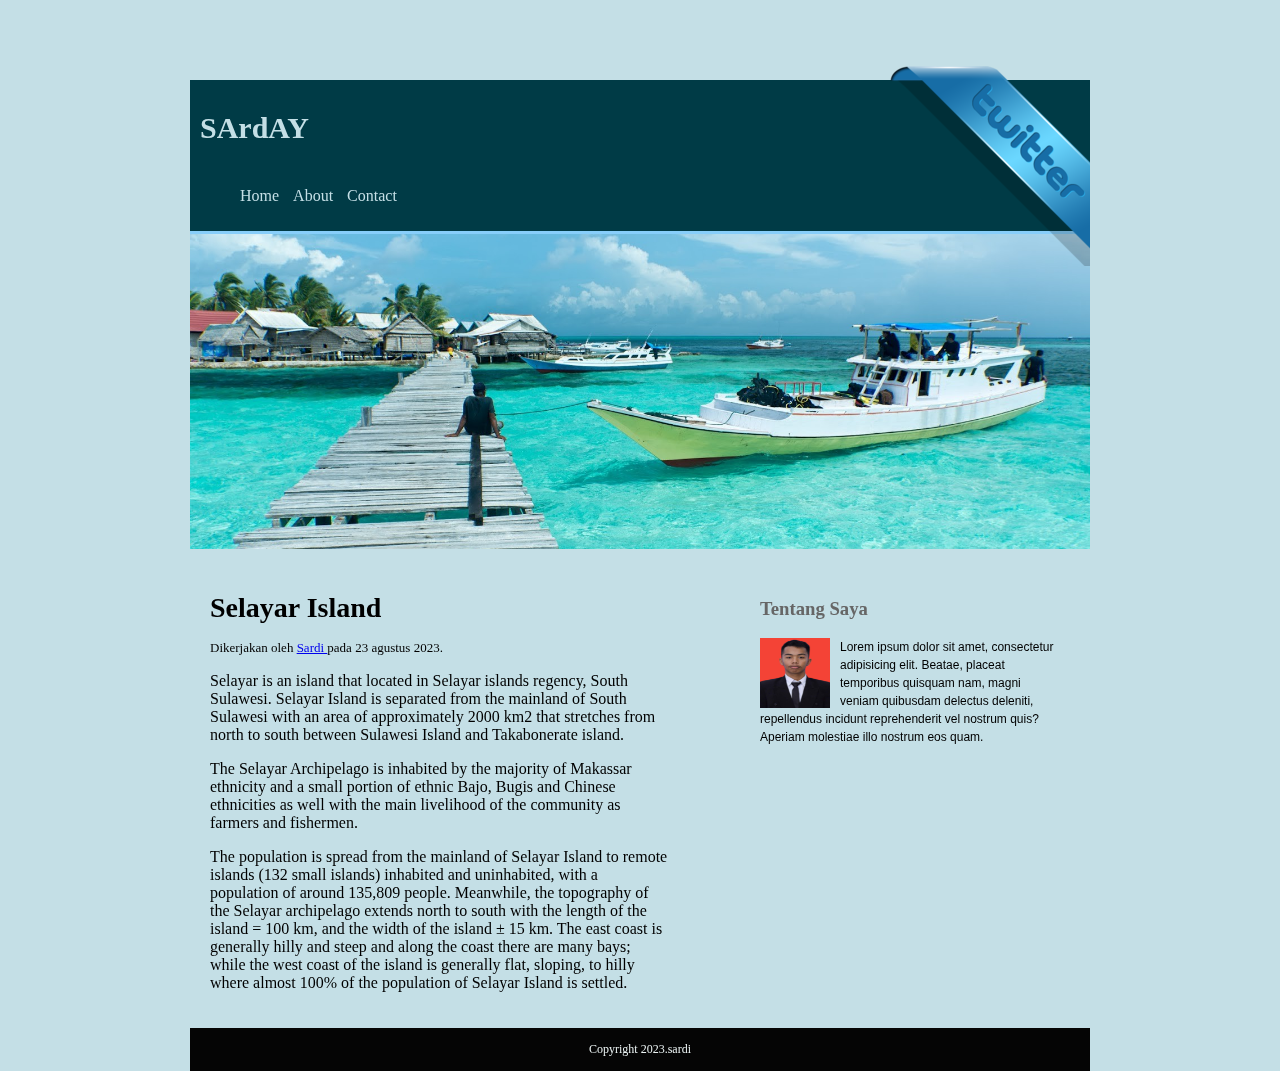
<file: 22_08_2023/index.html>
<!DOCTYPE html>
<html lang="en">
<head>
    <meta charset="UTF-8">
    <meta name="viewport" content="width=device-width, initial-scale=1.0">
    <title>Document</title>
    <link rel="stylesheet" href="style.css">
</head>
<body>
    <div class="top-bar"></div>
   
    <div class="container">
        <a href="https://twitter.com/Fanny10_02" class="instagram">sardi</a>
        <div class="header">
            <h1><div class="judul">SArdAY</div></h1>
            <div class="menu">
            <ul>
                <li><a href="#">Home</a></li>
                <li><a href="#">About</a></li>
                <li><a href="#">Contact</a></li>
            </ul>
        </div>
    
        </div>
        <div class="hero"></div>
        <div class="content cf">
            <div class="main">
                <h2>Selayar Island</h2>
                <p class="penulis">Dikerjakan oleh <a href="https://www.instagram.com/sardii_10/">Sardi </a> pada 23 agustus 2023.</p>
     
                <p>Selayar is an island that located in Selayar islands regency, South Sulawesi. Selayar Island is separated from the mainland of South Sulawesi with an area of approximately 2000 km2 that stretches from north to south between Sulawesi Island and Takabonerate island.</p>
     
                <p>The Selayar Archipelago is inhabited by the majority of Makassar ethnicity and a small portion of ethnic Bajo, Bugis and Chinese ethnicities as well with the main livelihood of the community as farmers and fishermen.</p>
     
                <p>The population is spread from the mainland of Selayar Island to remote islands (132 small islands) inhabited and uninhabited, with a population of around 135,809 people.
                Meanwhile, the topography of the Selayar archipelago extends north to south with the length of the island = 100 km, and the width of the island ± 15 km. The east coast is generally hilly and steep and along the coast there are many bays; while the west coast of the island is generally flat, sloping, to hilly where almost 100% of the population of Selayar Island is settled.</p>
            </div>
            
            <div class="sidebar">
                <h3>Tentang Saya</h3>
                <img src="FB_IMG_1689343524547-removebg-preview (2).png" alt="">
                <p>Lorem ipsum dolor sit amet, consectetur adipisicing elit. Beatae, placeat temporibus quisquam nam, magni veniam quibusdam delectus deleniti, repellendus incidunt reprehenderit vel nostrum quis? Aperiam molestiae illo nostrum eos quam.</p>
            </div>

           
        </div>
        <section>

        </section>
        <div class="footer">
            <p class="copy">Copyright 2023.sardi</p>
        </div>
    </div>
</body>
</html>
</file>
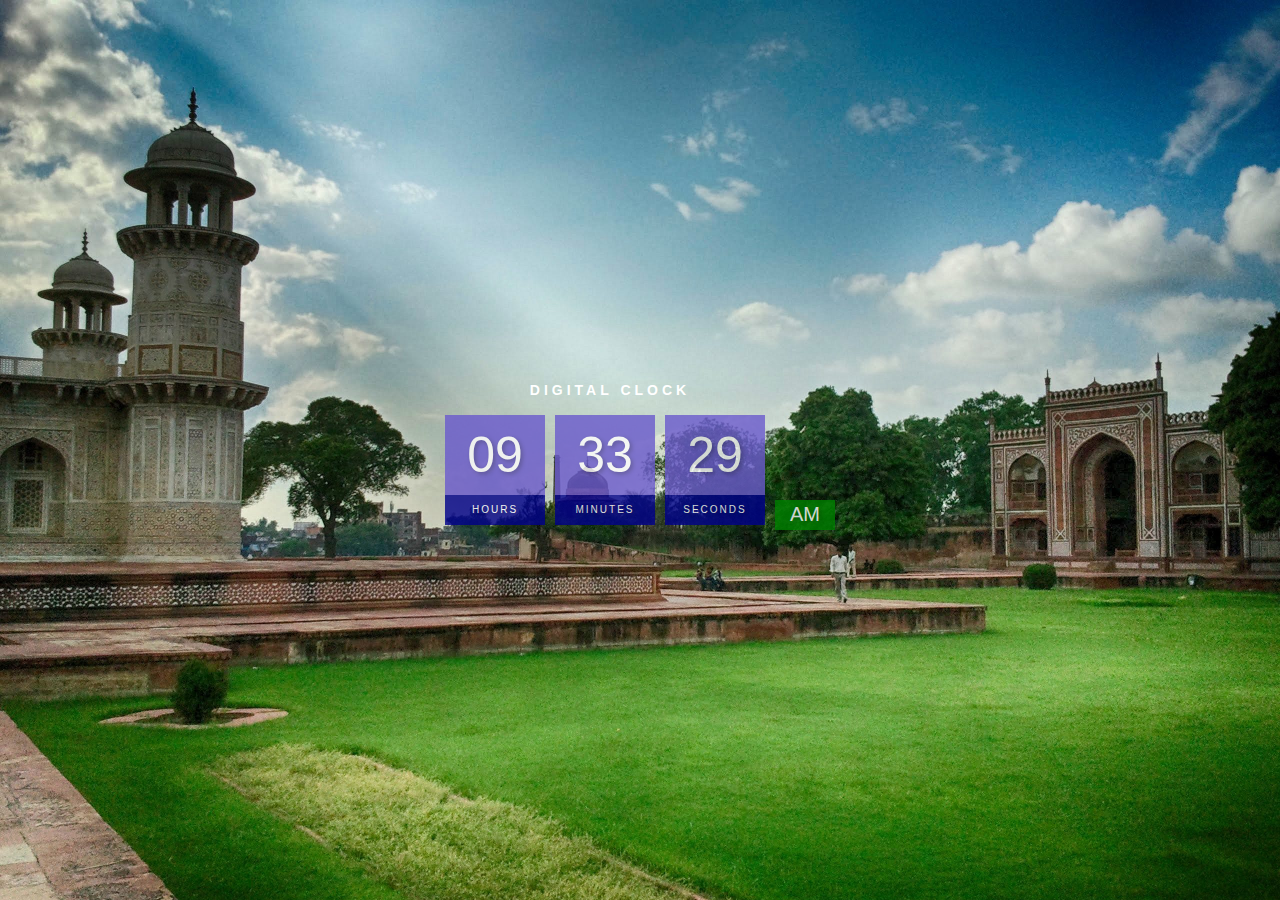
<file: Digital clock/index.html>
<!DOCTYPE html>
<html lang="en">
<head>
    <meta charset="UTF-8">
    <meta name="viewport" content="width=device-width, initial-scale=1.0">
    <title>DIGITAL CLOCK</title>
    <link rel="stylesheet" href="style.css">
</head>
<body>
    <div class="container">
        <h2>Digital Clock</h2>
        <div class="clock">
       
    <div>
        <span id="hour">00</span>
        <span class="text">Hours</span>
    </div>
    <div>
        <span id="minutes">00</span>
        <span class="text">Minutes</span>
    </div>
    <div>
        <span id="seconds">00</span>
        <span class="text">Seconds</span>
    </div>
    <div>
        <span id="ampm">AM</span>
    </div>
    </div> 
    </div>

    <script src="main.js"></script>
</body>
</html>
</file>
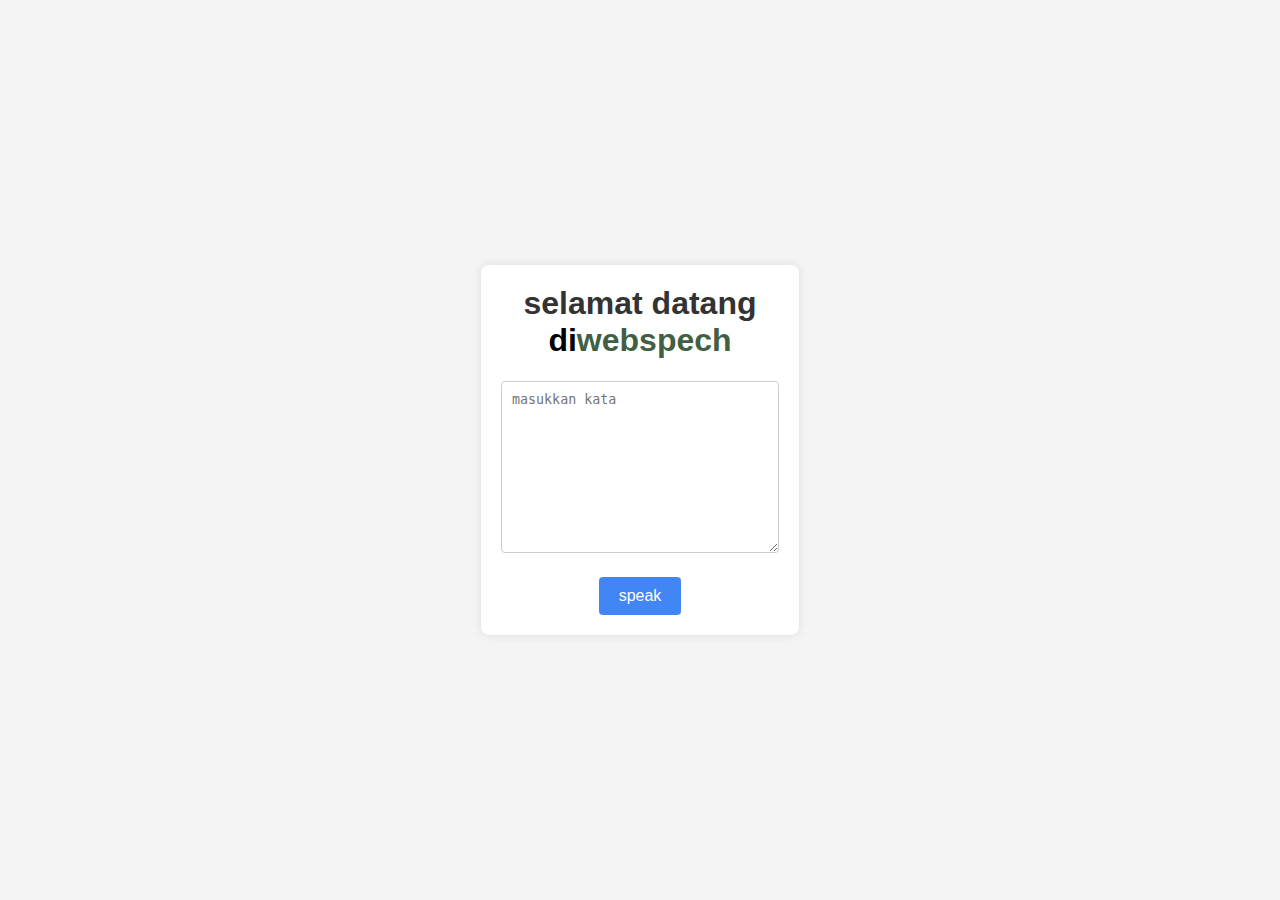
<file: goole spech/index.html>
<!DOCTYPE html>
<html lang="en">
<head>
    <meta charset="UTF-8">
    <meta name="viewport" content="width=device-width, initial-scale=1.0">
    <title>Document</title>
    <link rel="stylesheet" href="style.css">
</head>
<body>
    <div class="container">
        <h1>
            selamat datang <span>webspech<i data-feather="volume-2"></i></span>
        </h1>
        <form action="">
            <div class="form-input">
                <textarea name="input"
                 id="input" 
                 cols="30"
                 rows="10"
                 placeholder="masukkan kata"></textarea>
            </div>
            <button id="speak">speak</button>
        </form>
    </div>
</body>
 <script src="main.js"></script>
</html>
</file>
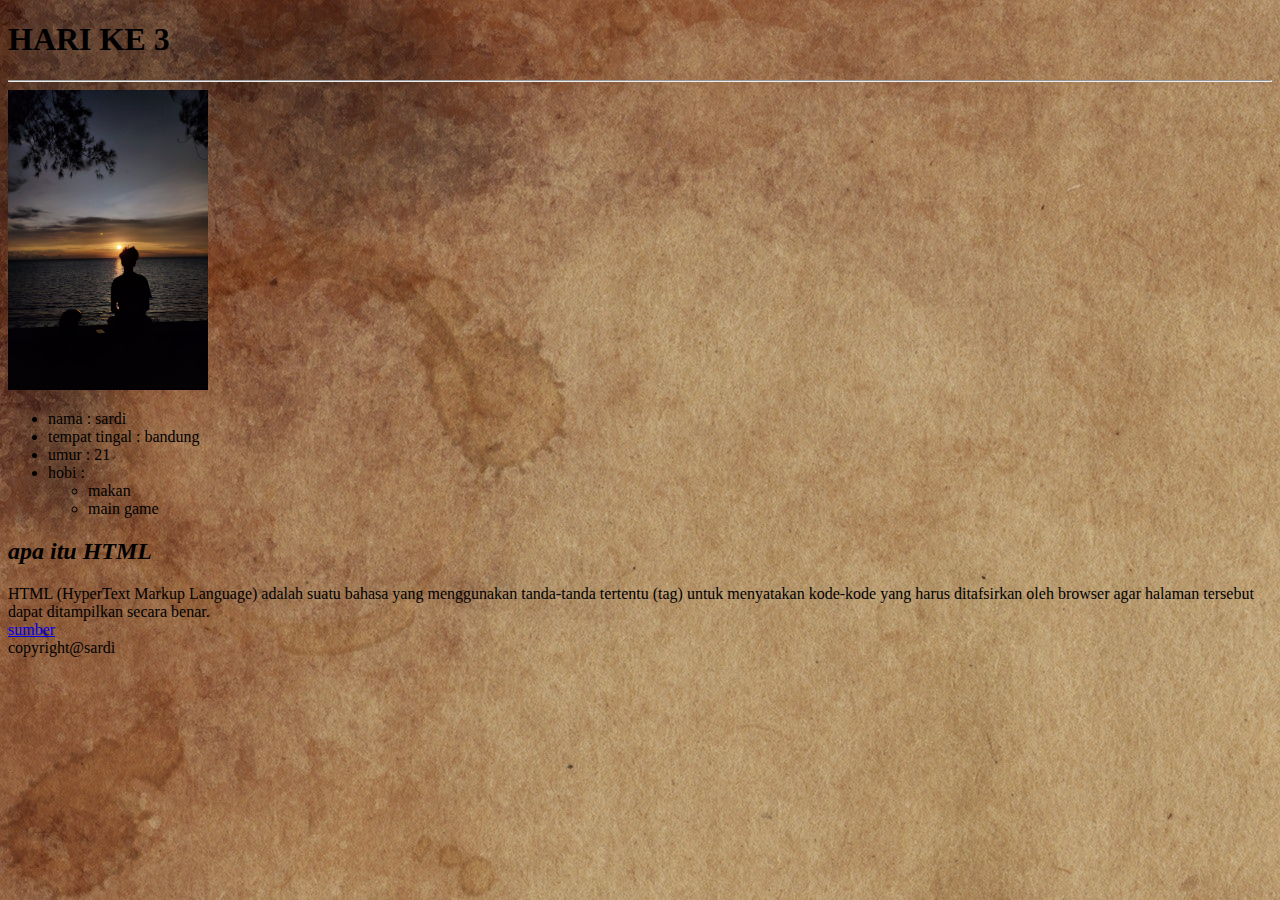
<file: hari ke 3/index.html>
<!DOCTYPE html>
<html lang="en">
<head>
    <meta charset="UTF-8">
    <meta name="viewport" content="width=device-width, initial-scale=1.0">
    <title>abc</title>
    <link rel="stylesheet" href="style.css">
</head>
<body>
    <h1>HARI KE 3</h1>
    <hr>
    <img src="1.jpg" alt="sardi" width="200px" height="300px">

    <section>
    <ul>
        <li>nama : sardi</li>
        <li>tempat tingal : bandung</li>
        <li>umur : 21</li>
        <li>hobi :
        </li>
        <ul>
            <li>makan</li>
            <li>main game</li>
        </ul>
    </ul>
</section>
    <h2><em>apa itu HTML</em></h2>
    HTML (HyperText Markup Language) adalah suatu bahasa yang menggunakan tanda-tanda tertentu (tag) untuk menyatakan kode-kode yang harus ditafsirkan oleh browser agar halaman tersebut dapat ditampilkan secara benar.
<br>
    <a href="https://lmsspada.kemdikbud.go.id/mod/page/view.php?id=57743">sumber</a>

    <footer>
        copyright@sardi
    </footer>
    
</body>
</html>
</file>
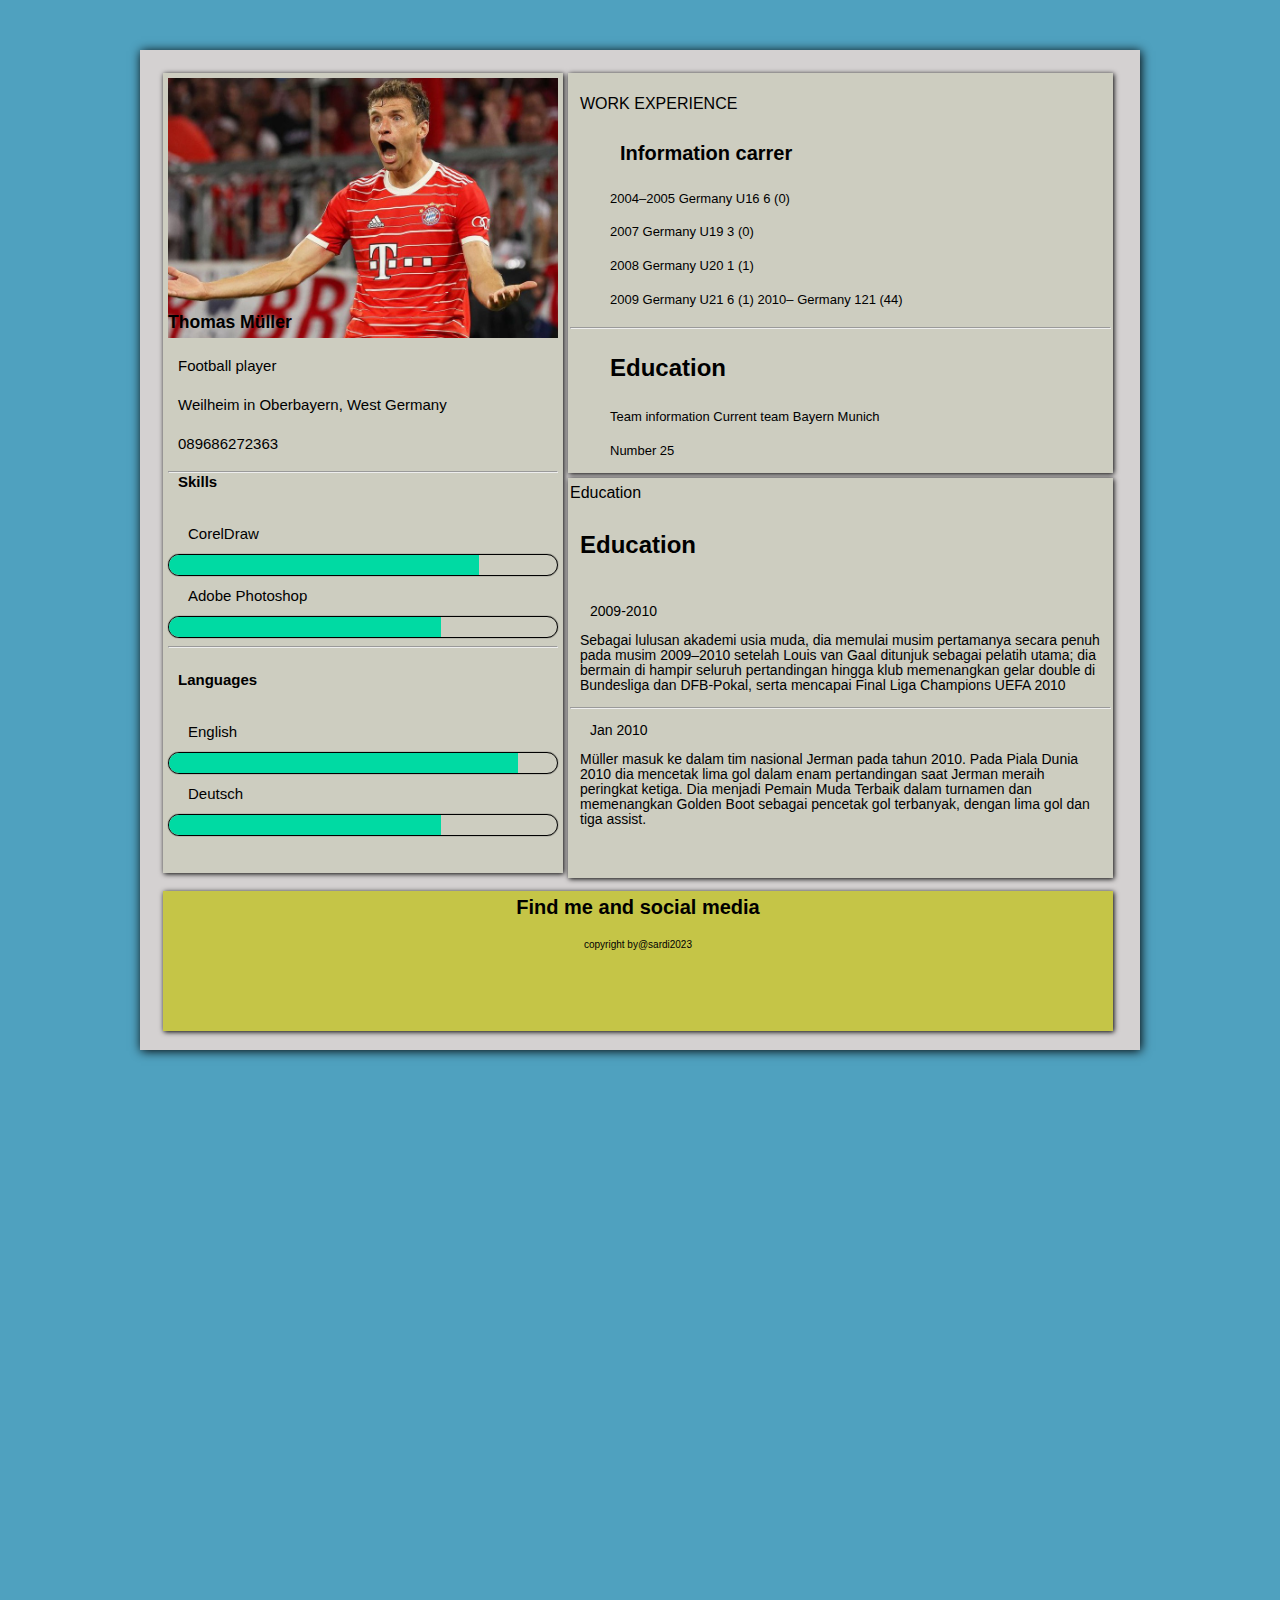
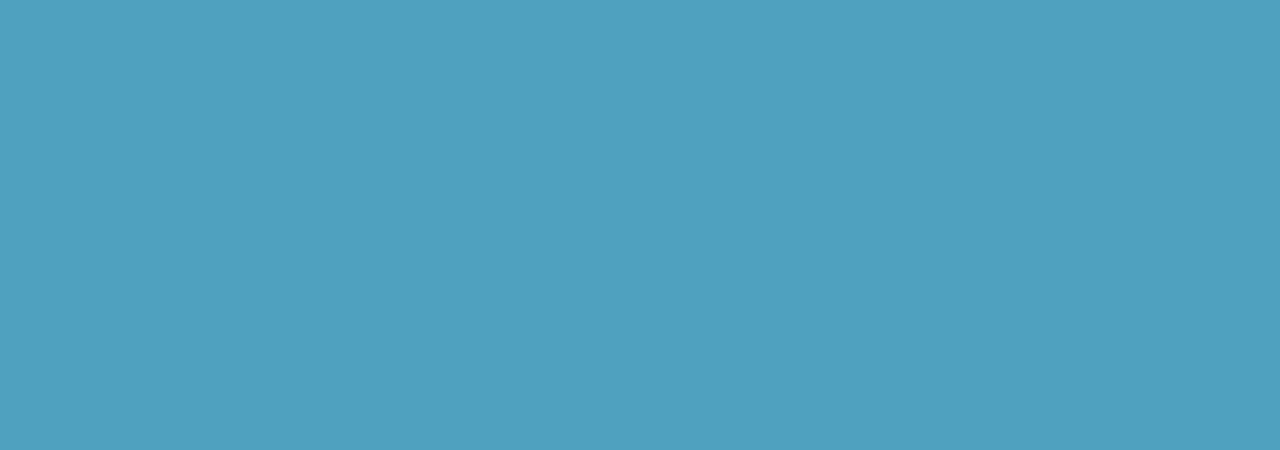
<file: flexbox28.08.2023/indx.html>
<!DOCTYPE html>
<html lang="en">
<head>
    <meta charset="UTF-8">
    <meta name="viewport" content="width=device-width, initial-scale=1.0">
    <title>Flexbox</title>
    <link rel="stylesheet" href="style.css">
    <link rel="stylesheet" href="https://cdnjs.cloudflare.com/ajax/libs/font-awesome/6.4.2/css/all.min.css" integrity="sha512-z3gLpd7yknf1YoNbCzqRKc4qyor8gaKU1qmn+CShxbuBusANI9QpRohGBreCFkKxLhei6S9CQXFEbbKuqLg0DA==" crossorigin="anonymous" referrerpolicy="no-referrer" />
</head>
<body>
    <div class="container">
        <div class="profile">
            <div class="contentsatu">
                <img src="Snapinsta.app_1080_306819022_1080001939317202_8375030977064770840_n (1).jpg" alt="">
                <div class="image-text"><h3>Thomas Müller</h3>
				<p><i class="fas fa-briefcase fa-fw large"></i>Football player</p>
				<p><i class="fas fa-home fa-fw large"></i>Weilheim in Oberbayern, West Germany</p>
				<p><i class="fas fa-phone fa-fw large"></i>089686272363</p>
                <hr>
                <div class="skill">
                    <h4><i class="fas fa-star"></i>Skills</h4>
                    <p>CorelDraw</p>
                    <span class="bar"><span class="corel"></span></span>
                    <p>Adobe Photoshop</p>
                    <span class="bar"><span class="photoshop"></span></span>
                </div><hr>
                <div class="languages">
                    <h4><i class="fas fa-globe"></i>Languages</h4>
                    <p>English</p>
                    <span class="bar"><span class="english"></span></span>
                    <p>Deutsch</p>
                    <span class="bar"><span class="Deutsch"></span></span>
                </div>
                </div>
            </div>
        </div>
        <div class="content">
            <div class="contentdua">
                <p><i class="fa fa-briefcase"></i>WORK EXPERIENCE</p>
                <ul>
                    <h3><i class="fa fa-briefcase"></i>Information carrer</h3>
                    <li>2004–2005	Germany U16	6	(0)
                        <p>2007	Germany U19	3	(0)
                       <p> 2008	Germany U20	1	(1)
                       <p> 2009	Germany U21	6	(1)
                        
                      2010–	Germany	121	(44)</li>
                </ul>
                <hr>
                <ul>
                    <h2><i class="fa-solid fa-people-group"></i>Education</h2>
                    <li>Team information
                        Current team	Bayern Munich
                        <p>Number 25</li>
                </ul>

            </div>
            <div class="contenttiga">Education
                <h2><i class="fas fa-graduation-cap"></i>Education</h2>
                <div class="edu1">
                    <p><i class="fas fa-calendar-days"></i>2009-2010</p>
                    <p>Sebagai lulusan akademi usia muda, dia memulai musim pertamanya secara penuh pada musim 2009–2010 setelah Louis van Gaal ditunjuk sebagai pelatih utama; dia bermain di hampir seluruh pertandingan hingga klub memenangkan gelar double di Bundesliga dan DFB-Pokal, serta mencapai Final Liga Champions UEFA 2010</p>
                </div>
                <hr>
                <div class="edu2">
                    <p><i class="fas fa-calendar-days"></i>Jan 2010</p>
                    <p>Müller masuk ke dalam tim nasional Jerman pada tahun 2010. Pada Piala Dunia 2010 dia mencetak lima gol dalam enam pertandingan saat Jerman meraih peringkat ketiga. Dia menjadi Pemain Muda Terbaik dalam turnamen dan memenangkan Golden Boot sebagai pencetak gol terbanyak, dengan lima gol dan tiga assist. </p>
            </div>
            
        </div>
        <div class="footer">
            <h1>Find me and social media</h1>
            <a href="https://www.facebook.com/sardi.sardi.77736/"><i class="fa-brands fa-facebook"></i></i></a>
            <a href="https://twitter.com/Fanny10_02"><i class="fa-brands fa-square-x-twitter"></i></i></a>
            <a href="https://www.instagram.com/sardii_10/"><i class="fa-brands fa-square-instagram"></i></i></a>
            <a href="https://www.tiktok.com/id-ID/"><i class="fa-brands fa-tiktok"></i></i></a>
            <p>copyright by@sardi2023</p>
        </div>
    </div>
</file>
<file: 22_08_2023/style.css>
body{
    background-color: #c4dfe6 ;
}

.top-bar {
    position: fixed;
    top: 0;
    left: 0;
    right: 0;
    height: 40px;
}
.container {
    position: relative;
    height: 180px;
    width: 900px;
    margin: 80px auto;
    background-color: #003b46;
}
.instagram {
    width: 200px;
    height: 200px;
    background-image:url(pngaaa.com-1193787\ \(1\).png);
    background-repeat: no-repeat;
    display: inline-block;
    text-indent: -9999px;
    position: absolute;
    top: -14px;
    right: 0px;
}

.header {
    padding: 10px;
}

.header .judul {
    font-size: 30px;
    font-family: Georgia, 'Times New Roman', Times, serif;
    color: #c4dfe6;
}

.header li {
    display: inline-flex;
    margin-top: 20px;
    margin-right: 10px;
}

.header a {
    text-decoration: none;
    color: #c4dfe6;
}

.header a:hover{
    background-color: #64a5ad;
    color: #07575b;
}

.hero {
    height: 315px;
    background-image: url(Selayar-Island-of-South-Sulawesi.jpg) ;
    background-size: cover;
    background-position: 0 -100px;
    border-top: solid lightskyblue;
}

.main {
    width: 500px;
    padding: 20px;
    box-sizing: border-box;
    float: left;
}
.main h2 {
    font-size: 28px;
    font-weight: bold;
}

.main .penulis {
    font-size: 13px;
    margin-top: -7px;
}
.sidebar{
    width: 300px;
    float :right;
    padding: 30px;
}

.sidebar h3 {
    font-weight: bold;
    color: #666;   
}

.sidebar img {
    width: 70px;
    height: 70px;
    float: left;
    padding-right: 10px;
}
.sidebar p {
    font: 12px/18px arial;
}

.footer {
    background-color: rgb(5, 5, 5);
    padding: 2px;
}
.footer {
    color: rgb(235, 243, 243);
    text-align: center;
    font-size: 12px;
}

/* micro clear fix */
.cf:before,
.cf:after {
    content: " "; /* 1 */
    display: table; /* 2 */
}

.cf:after {
    clear: both;
}
.cf {
    zoom: 1;
}
</file>
<file: Digital clock/style.css>
body{
    margin: 0;
    display: flex;
    font-display: column;
    align-items: center;
    justify-content: center;
    height: 100vh;
    background-image: url(1.jpg);
    background-size: cover;
    color: white;
    background-repeat: no-repeat;
    font-family: sans-serif;
    overflow: hidden;
}

h2{
    text-transform: uppercase;
    letter-spacing: 4px;
    font-size: 14px;
    text-align: center;
}

.container{
    margin-right: 60px;
}

.clock{
    display: flex;
    position: relative;
}

.clock div{
    margin: 5px;
}

.clock span{
    width: 100px;
    height: 80px;
    background: slateblue;
    opacity: 0.8;
    display: flex;
    align-items: center;
    justify-content: center;
    font-size: 50px;
    text-shadow: 2px 2px 4px rgba(0,0,0,0.3);
}

.clock .text{
    height: 30px;
    font-size: 10px;
    text-transform: uppercase;
    letter-spacing: 2px;
    background: darkblue;
    opacity: 0.8;
}

.clock #ampm{
    bottom: 0;
    position: absolute;
    width: 60px;
    height: 30px;
    font-size: 20px;
    text-align: center;
    background: green;
}
</file>
<file: goole spech/style.css>
*{
    box-sizing: border-box;
    margin: 0%;
    padding: 0%;
}

body{
    font-family: Arial, sans-serif;
    background-color: #f4f4f4;
    color: #333;
    display: flex;
    align-items: center;
    justify-content: center;
    height: 100vh;
    text-align: center;
}

h1{
    font-size: 2rem;
    margin-bottom: 20px;
    display: flex;
    flex-direction: column;
    align-items: center;
}

h1 span{
    color: #425f44;
}

h1 span::before{
    content: "di";
    color: #000;
}

i{
    vertical-align: middle;

}

.container{
    max-width: 600px;
    margin: 0 auto;
    background-color: #fff;
    padding: 20px;
    border-radius: 8px;
    box-shadow: 0 0 10px rgba(0, 0, 0, 0.1);
}

form{
    display: flex;
    flex-direction: column;
    align-items: center;
}
.form-input{
    margin-bottom: 20px;
}

textarea{
    width: 100%;
    padding: 10px;
    border-radius: 4px;
    border: 1px solid #ccc;
    border-radius: 4px;
}

button {
    background-color: #4285f4;
    color: #fff;
    padding: 10px 20px;
    font-size: 16px;
    border: none;
    border-radius: 4px;
    cursor: pointer;
    transition: background-color 0.3s ease-in-out;
}

button:hover {
    background-color: #3b74ce;
}
</file>
<file: hari ke 3/style.css>
body {
    background-image: url(pexels-pixabay-235985.jpg);
}
</file>
<file: flexbox28.08.2023/style.css>
html, body{
    margin: 0;
    padding: 0;
}
body{
    font-family: Arial, Helvetica, sans-serif;
    line-height: 1.6;
    padding-bottom: 1000px;
    background-color: #4fa1bf;
    height: 1000px;
    justify-content: center;
    align-items: center;
}
.container{
    width: 1000px;
    margin: 50px auto;
    background-color: #d4d1d1;
    padding: 20px;
    box-sizing: border-box;
    box-shadow: 1px 1px 10px;
    display: flex;
    height: 1000px;
    flex-wrap: wrap;
    display: flex;
}
.profile{
    width: 400px;
    background-color: #cdcdc0;
    box-shadow: 1px 1px 5px;
    margin: 3px;
    padding: 5px;
    box-sizing: border-box;
    height: 800px;
    
}
.profile img{
    position: relative;
    width: 390px;
    height: auto;
}
ul li{
    list-style-type: none;
}
.fas{
    color: #315a58;
    align-self: flex-start;
    position: relative;
    margin: 5px;
}
.image-text {
    position: relative;
    font-size: 15px;
    bottom: 55px;
}
.skill{
    margin-top: -50px;
    padding-top: 20px;
    box-sizing: border-box;
    
}
.skill p{
    margin: auto;
    margin-left: 20px;
    line-height: 40px;
}
.bar{
    display: block;
    height: 20px;
    border: 1px solid rgb(0, 0, 0, 3);
    border-radius: 20px;
    overflow: hidden;
    box-shadow: 0px 0px 1px;
}
.bar span{
    height: 30px;
    float: left;
    background: rgb(0, 218, 163);
}
.corel{
    width: 80%;
    
}
.photoshop{
    width: 70%;
}
.languages{
    display: inline;
    margin-top: 5px;
    padding-top: 5px;
    box-sizing: border-box;
}
.languages p{
    margin: auto;
    margin-left: 20px;
    line-height: 40px;
}
.english{
    width: 90%;
}
.Deutsch{
    width: 70%;
}
.content{
    width: 550px;
    margin-top: 1px;
    padding: 2px;
    box-sizing: border-box;
}
.contentdua{
    background-color: #cdcdc0;
    box-shadow: 1px 1px 5px;
    padding: 2px;
    box-sizing: border-box;
    width: 545px;
    height: 400px;
    margin-bottom: 5px;
}

.career {
    color: #5eb9b6;
}
.contentdua h3 {
    font-size: 20px;
}
.fa {
    color: #305a57;
    align-self: flex-start;
    position: relative;
    margin: 5px;
}

.contentdua ul li {
    font-size: 13px;
}
.contenttiga{
    background-color: #cdcdc0;
    width: 545px;
    padding: 2px;
    box-sizing: border-box;
    box-shadow: 1px 1px 5px;
    height: 400px;
    margin-bottom: 5px;
    box-sizing: border-box;
}
.edu1{
    font-size: 14px;
    line-height: 15px;
    margin-bottom: 2px;
    padding-right: 10px;
    padding-left: 10px;
    margin-top: 40px;
    box-sizing: border-box;
}
.edu2{
    font-size: 14px;
    line-height: 15px;
    margin-bottom: 2px;
    padding-right: 10px;
    padding-left: 10px;
    box-sizing: border-box;
}
.footer{
    width: 950px;
    background-color: #c5c547;
    box-shadow: 1px 1px 5px;
    height: 140px;
    margin-right: 5px;
    margin-left: -405px;
    text-align: center ;
    font-size: 10px;
    
}
.footer a{
    color: black;
    font-size: 15px;
    width: 60px;
    height: 60px;
    position: relative;
    transition:  0.5s ease;
}
.footer a:hover {
    color: rgb(42, 177, 198);
    transform: translate(0, -30px);
    box-shadow: 0 20px 8px rgba(0, 0, 0, 0.7);
}
@media screen and (max-width: 768px) {
    /* Aturan CSS untuk layar berukuran kurang dari atau sama dengan 768px */
}

@media screen and (min-width: 769px) and (max-width: 1024px) {
    /* Aturan CSS untuk layar berukuran antara 769px dan 1024px */
}
</file>
